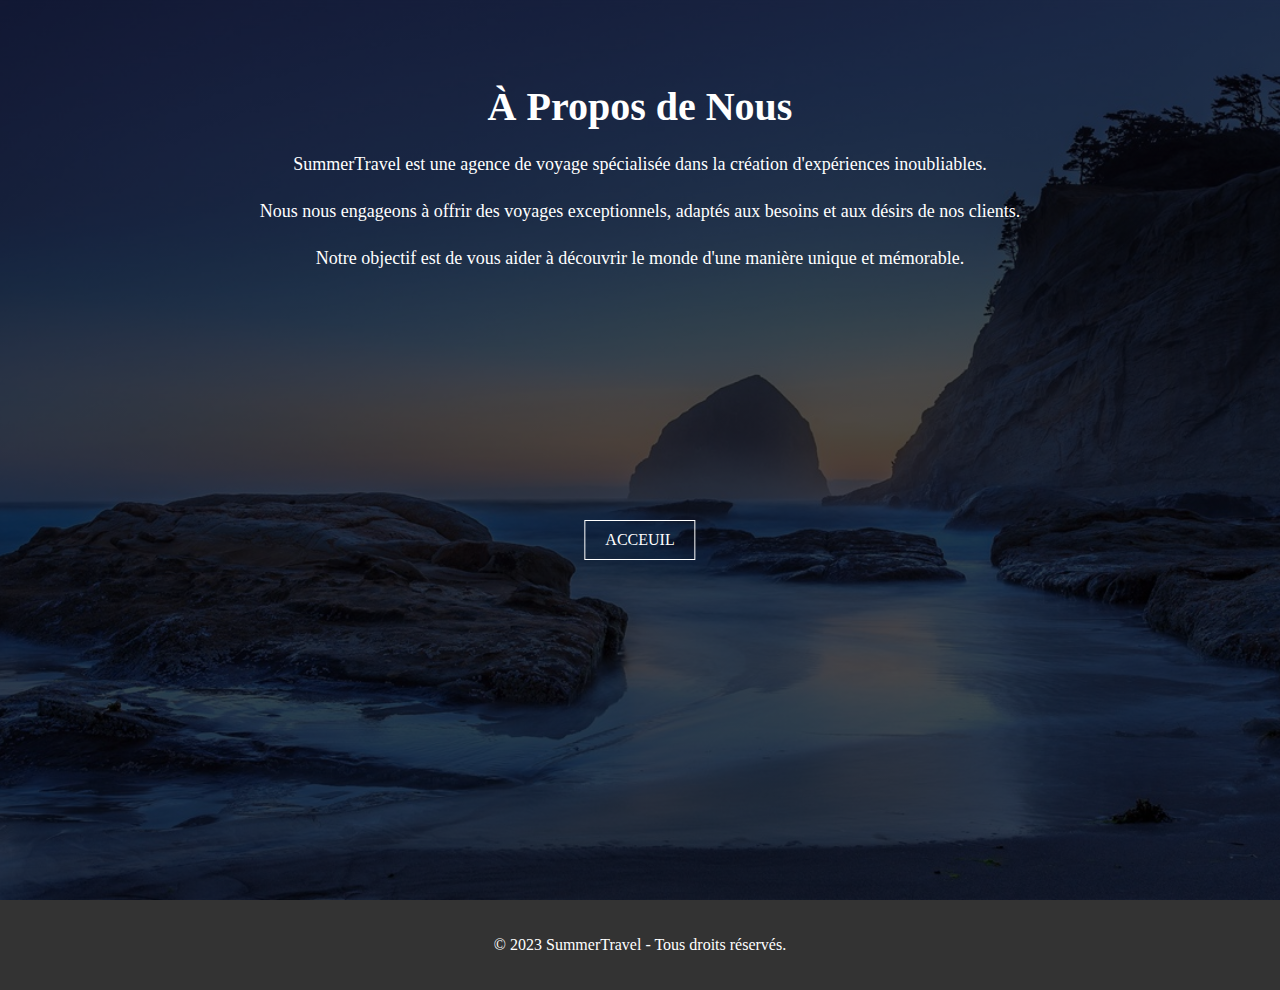
<file: Projet site/A propos de nous/index.html>
<!DOCTYPE html>
<html lang="en">
<head>
    <meta charset="UTF-8">
    <meta name="viewport" content="width=device-width, initial-scale=1.0">
    <link rel="stylesheet" href="index.css" />
    <title>A propos de nous</title>
</head>
<body>  
    <header>
        <div class="boutton">
            <a href="http://127.0.0.1:5500/Acceuil/index.html#" class="btn">ACCEUIL</a>
        </div>    
        <main>
          <div id="apropos">
            <div class="container">
              <h2>À Propos de Nous</h2>
              <p>SummerTravel est une agence de voyage spécialisée dans la création d'expériences inoubliables.</p>
              <p>Nous nous engageons à offrir des voyages exceptionnels, adaptés aux besoins et aux désirs de nos clients.</p>
              <p>Notre objectif est de vous aider à découvrir le monde d'une manière unique et mémorable.</p>
            </div>
        </div>
        </main>
    </header>
        <footer>
          <p>&copy; 2023 SummerTravel - Tous droits réservés.</p>
        </footer>
</body>
</html>
</file>
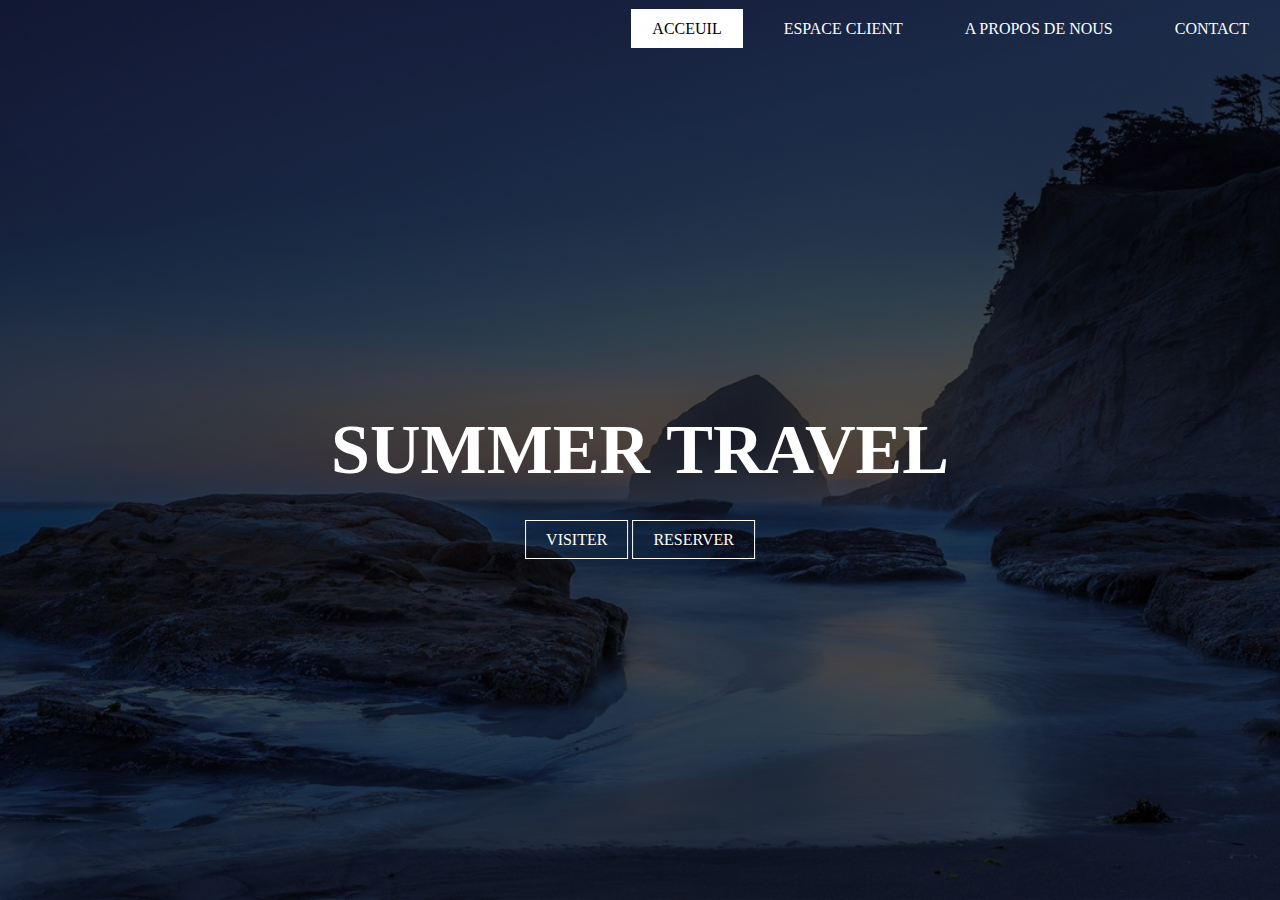
<file: Projet site/Acceuil/index.html>
<!DOCTYPE html>
<html lang="en">
<head>
    <meta charset="UTF-8">
    <meta name="viewport" content="width=device-width, initial-scale=1.0">
    <link rel="stylesheet" href="index.css" />
    <title>Voyage dans le monde</title>
</head>
<body>
    <header>
            </div>
            <ul>
                <li class="active">
                    <a href="#">Acceuil</a>
                </li>
                <li>
                    <a href="http://127.0.0.1:5500/Espace%20client/index.html">Espace client</a>
                </li>
                <li>
                    <a href="http://127.0.0.1:5500/A%20propos%20de%20nous/index.html">A propos de nous</a>
                </li>
                <li>
                    <a href="http://127.0.0.1:5500/Contact/index.html"target="_blank">Contact</a>
                </li>
            </ul>
        </div>
        <div class="titre">
            <h1>SUMMER TRAVEL</h1>
        </div>
        <div class="boutton">
                <a href="https://earth.google.com/web/"target="_blank" class="btn">VISITER</a>
                <a href="https://www.google.com/travel/flights?hl=fr"target="_blank" class="btn">RESERVER</a>
         </div>
    </header>
</body>
</html>
</file>
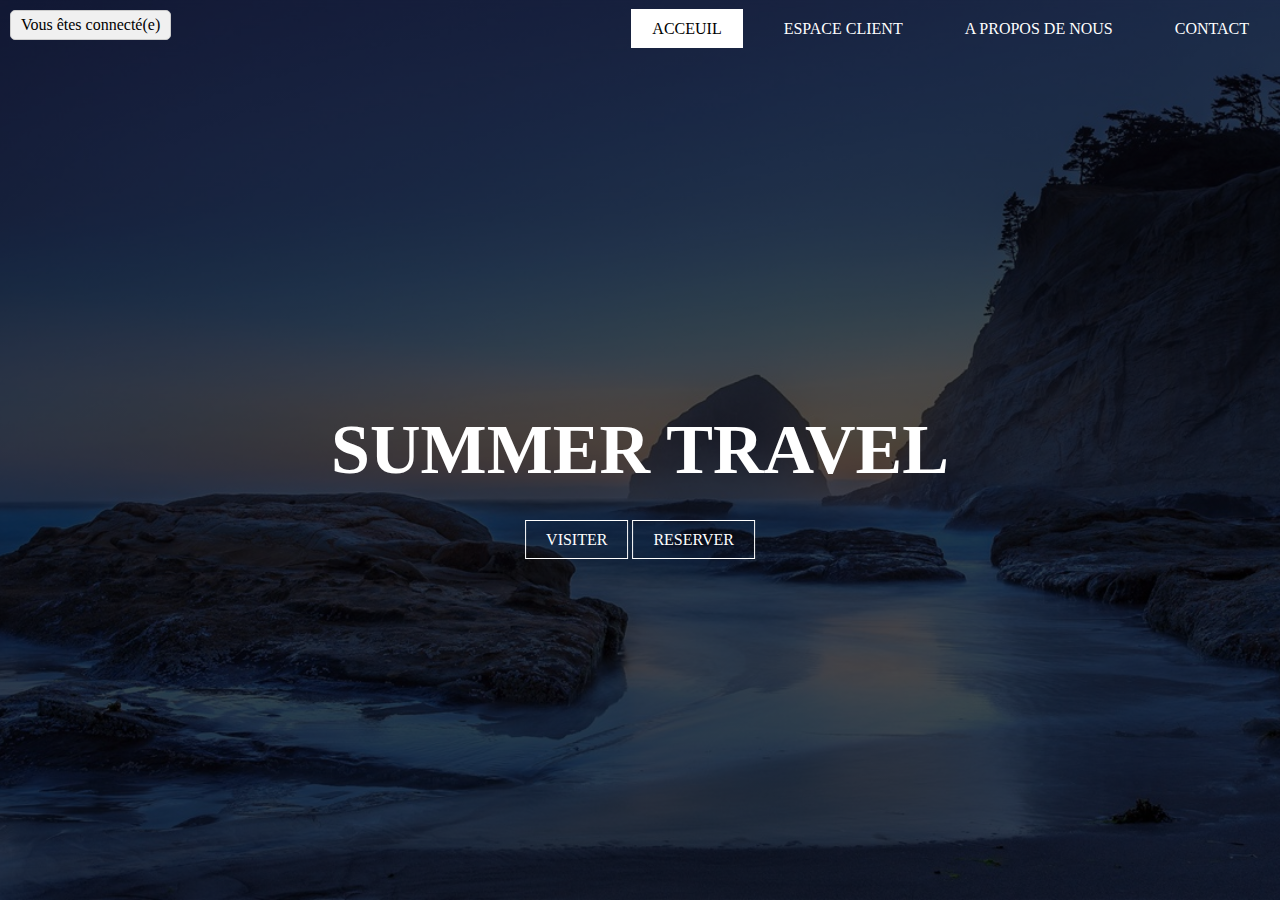
<file: Projet site/Connecter/index.html>
<!DOCTYPE html>
<html lang="en">
<head>
    <meta charset="UTF-8">
    <meta name="viewport" content="width=device-width, initial-scale=1.0">
    <link rel="stylesheet" href="index.css" />
    <title>Voyage dans le monde</title>
</head>
<body>
    <div class="connecter">
        Vous êtes connecté(e)
      </div>
    <header>
            </div>
            <ul>
                <li class="active">
                    <a href="#">Acceuil</a>
                </li>
                <li>
                    <a href="http://127.0.0.1:5500/Espace%20client/index.html">Espace client</a>
                </li>
                <li>
                    <a href="http://127.0.0.1:5500/A%20propos%20de%20nous/index.html">A propos de nous</a>
                </li>
                <li>
                    <a href="http://127.0.0.1:5500/Contact/index.html"target="_blank">Contact</a>
                </li>
            </ul>
        </div>
        <div class="titre">
            <h1>SUMMER TRAVEL</h1>
        </div>
        <div class="boutton">
                <a href="https://earth.google.com/web/"target="_blank" class="btn">VISITER</a>
                <a href="https://www.google.com/travel/flights?hl=fr"target="_blank" class="btn">RESERVER</a>
         </div>
    </header>
</body>
</html>
</file>
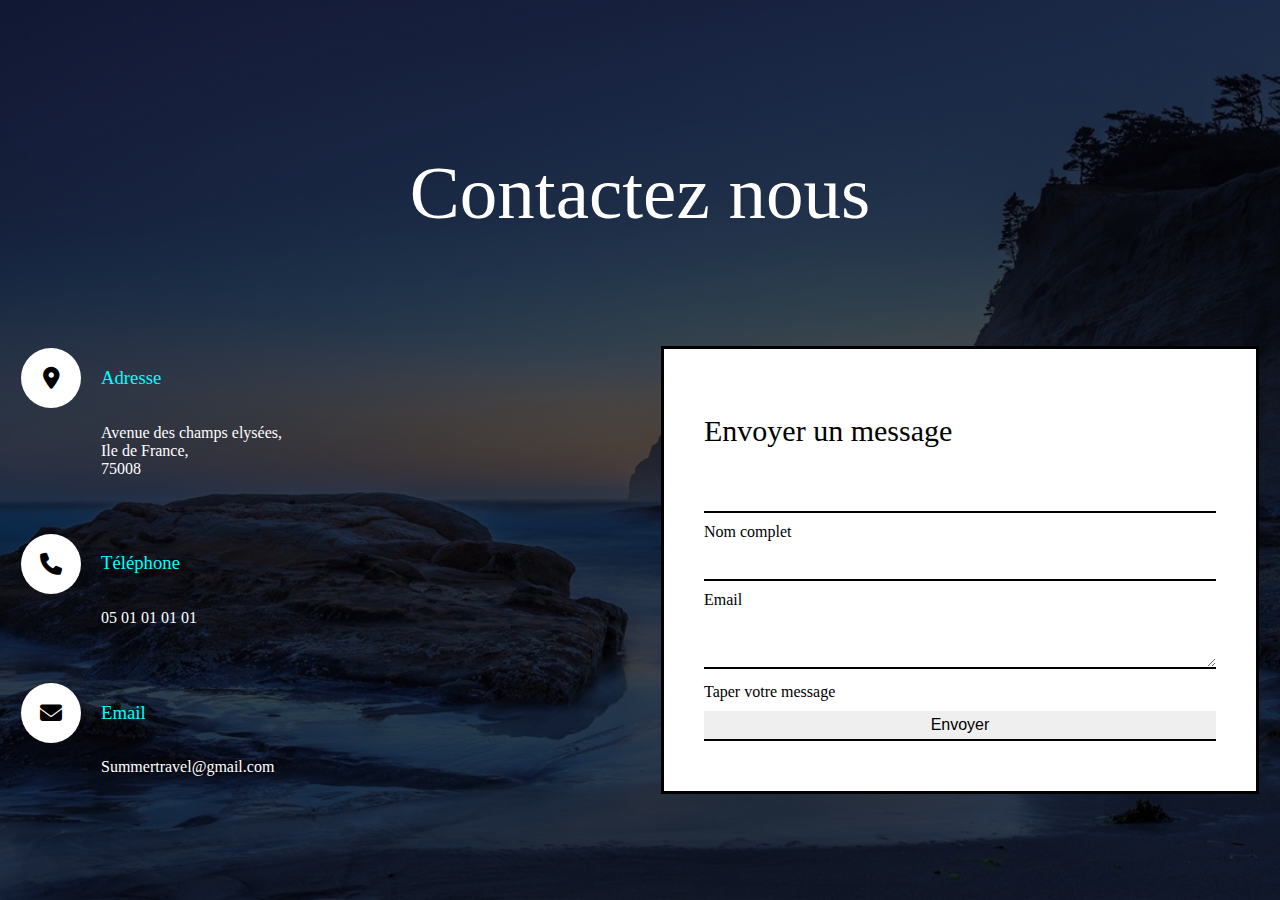
<file: Projet site/Contact/index.html>
<!DOCTYPE html>
<html lang="en">
<head>
    <meta charset="UTF-8">
    <meta name="viewport" content="width=device-width, initial-scale=1.0">
    <link rel="stylesheet" href="index.css" />
    <title>Contact</title>
    <link rel="stylesheet" href="https://cdn.jsdelivr.net/npm/@fortawesome/fontawesome-free@6.4.2/css/all.min.css">
    
</head>
<body>
    <header>
        <div class="contact">
            <div class="content">
                <h2>Contactez nous</h2>
                <p></p>
            </div>
            <div class="container">
                <div class="contactInfo">
                    <div class="box">
                        <div class="icon"><i class="fa-solid fa-location-dot fa-fade"></i></div>
                        <div class="text">
                            <h3>Adresse</h3>
                            <p>Avenue des champs elysées,<br>Ile de France,<br>75008</p>
                        </div>
                    </div>
                    <div class="box">
                        <div class="icon"><i class="fa-solid fa-phone fa-fade"></i></div>
                        <div class="text">
                            <h3>Téléphone</h3>
                            <p>05 01 01 01 01</p>
                        </div>
                    </div>
                    <div class="box">
                        <div class="icon"><i class="fa-solid fa-envelope fa-fade"></i></div>
                        <div class="text">
                            <h3>Email</h3>
                            <p>Summertravel@gmail.com</p>
                        </div>
                    </div>
                </div>
                <div class="contactForm">
                    <div>
                        <h2>Envoyer un message</h2>
                        <div class="inputBox">
                            <input type="text" name="" required="required">
                            <span>Nom complet</span>
                        </div>
                        <div class="inputBox">
                            <input type="text" name="" required="required">
                            <span>Email</span>
                        </div>
                        <div class="inputBox">
                            <textarea required="required"></textarea>
                            <span>Taper votre message</span>
                        </div>
                        <div class="inputBox">
                            <input type="submit" value="Envoyer">
                        </div>
                      </div>
                    </div>
                </div>
            </div>
        </div> 
    </header>
</body>
</html>
</file>
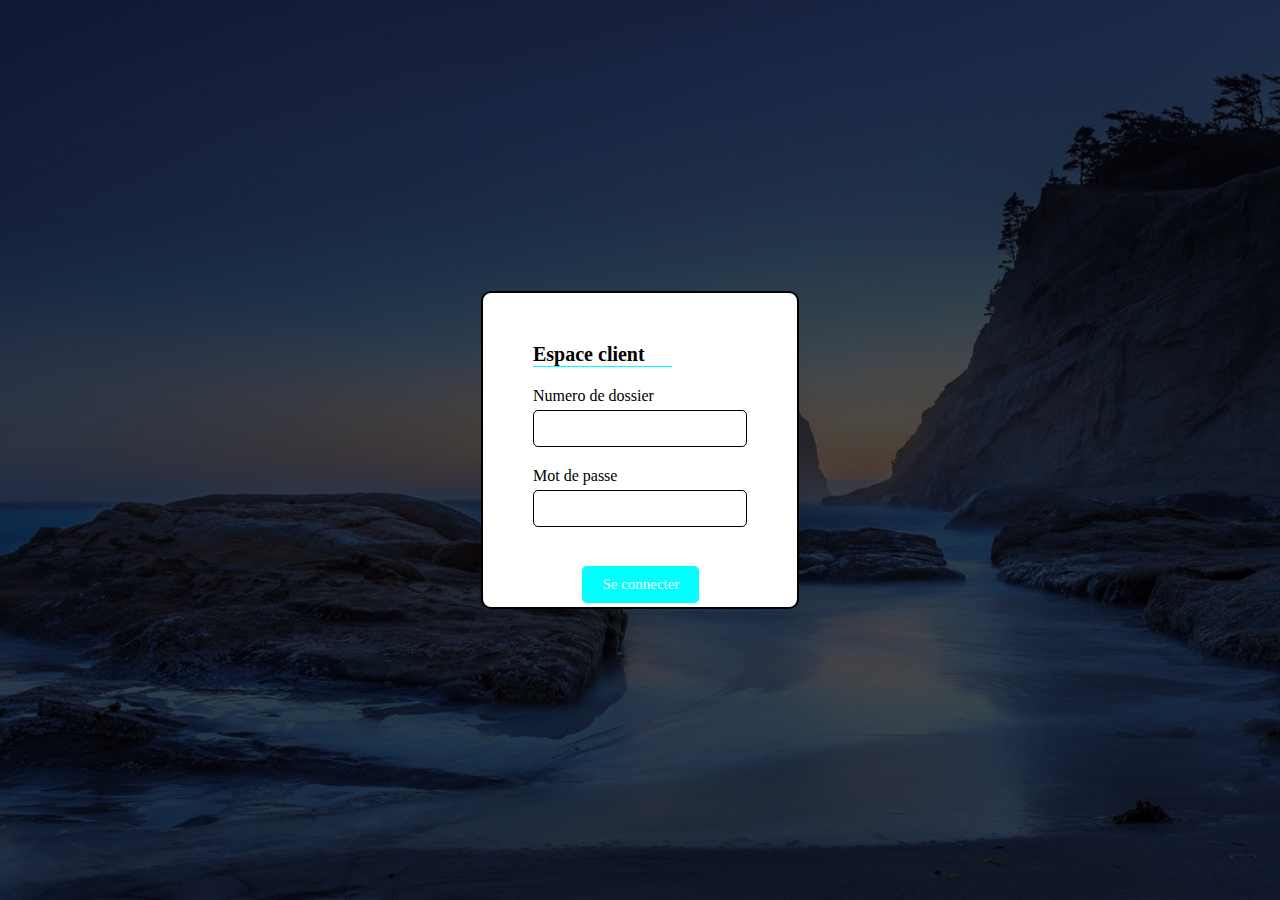
<file: Projet site/Espace client/index.html>
<!DOCTYPE html>
<html lang="en">
<head>
    <meta charset="UTF-8">
    <meta name="viewport" content="width=device-width, initial-scale=1.0">
    <link rel="stylesheet" href="index.css"/>
    <title>Espace client</title>
</head>
<body>
  <header>
    <form>
      <h1>Espace client</h1>
      <div class="separation"></div>
      <div class="corps-formulaire">
        <div class="gauche">
          <div class="groupe">
            <div>Numero de dossier</div>
            <input type="text" autocomplete="off" />
          </div>
          <div class="groupe">
            <div>Mot de passe</div>
            <input type="password" autocomplete="off" />
          </div>
        </div>
      <div class="pied-formulaire" >
        <a href="http://127.0.0.1:5500/Connecter/index.html" class="boutton">Se connecter</a>
      </div>
    </form>
  </header>
</body>
</html>
</file>
<file: Projet site/A propos de nous/index.css>
body{
    padding: 0;
    margin: 0;
    box-sizing: border-box;
    font-family: century;
}

header{
    background-image:linear-gradient(rgba(0, 0, 0, 0.7), rgba(0, 0, 0, 0.7)), url(./image/bg.jpg);
    height: 100vh;
    background-size: cover;
    background-position: center;
    padding: 0;
    margin: 0;
}

h1{
    position: absolute;
    font-size: 70px;
    top: 5%;
    left: 5%;
    color: white;
    font-weight: 500;
    margin: 0;
    padding: 0;
}

h1 {
    margin: 0;
    font-size: 36px;
}
  
nav ul {
    list-style: none;
}
  
nav ul li {
    display: inline;
    margin-right: 20px;
}
  
nav ul li a {
    color: white;
    text-decoration: none;
}
  
#apropos {
    padding: 50px 0;
    text-align: center;
}
  
.container {
    width: 80%;
    margin: 0 auto;
    color: white;
}
  
.container h2 {
    font-size: 40px;
    margin-bottom: 20px;
}
  
.container p {
    font-size: 18px;
    line-height: 1.6;
}
  
footer {
    text-align: center;
    padding: 20px;
    background-color: #333;
    color: white;
}
  
.btn{
    transition: 0.6s ease;
    position: absolute;
    top: 60%;
    left: 50%;
    transform: translate(-50%, -50%);
    color: white;
    text-decoration: none;
    border: 1px solid white;
    padding: 10px 20px;
}


.btn:hover{
    background-color: white;
    color: black;
}
</file>
<file: Projet site/Acceuil/index.css>
body{
    padding: 0;
    margin: 0;
    box-sizing: border-box;
    font-family: century;
}

header{
    background-image:linear-gradient(rgba(0, 0, 0, 0.7), rgba(0, 0, 0, 0.7)), url(./image/bg.jpg);
    height: 100vh;
    background-size: cover;
    background-position: center;
}


ul{
    list-style: none;
    float: right;
    display: flex;
    margin-top: 20px;
}

ul li a{
    text-decoration: none;
    color: white;
    padding: 10px 20px;
    text-transform: uppercase;
    border: 1px solid transparent;
    margin: 10px;
    font-weight: 500;
    transition: 0.6s ease;
}

ul li a:hover{
    background: white;
    color: black;
}

ul li.active a{
    background: white;
    color: black;
}

.principale{
    max-width: 114rem;
    margin: 0 auto;
}

.titre{
    position: absolute;
    top: 50%;
    left: 50%;
    transform: translate(-50%, -50%);
}

.titre h1{
    color: white;
    font-size: 70px;
}

.boutton{
    position: absolute;
    top: 60%;
    left: 50%;
    transform: translate(-50%, -50%);
}

.boutton a{
    color: white;
    text-decoration: none;
    border: 1px solid white;
    padding: 10px 20px;
}

.btn{
    transition: 0.6s ease;
}

.btn:hover{
    background-color: white;
    color: black;
}
</file>
<file: Projet site/Connecter/index.css>
body{
    padding: 0;
    margin: 0;
    box-sizing: border-box;
    font-family: century;
}

.connecter{
    position: fixed;
    top: 10px;
    left: 10px;
    background-color: #f0f0f0;
    padding: 5px 10px;
    border: 1px solid #ccc;
    border-radius: 5px;
}

header{
    background-image:linear-gradient(rgba(0, 0, 0, 0.7), rgba(0, 0, 0, 0.7)), url(./image/bg.jpg);
    height: 100vh;
    background-size: cover;
    background-position: center;
}


ul{
    list-style: none;
    float: right;
    display: flex;
    margin-top: 20px;
}

ul li a{
    text-decoration: none;
    color: white;
    padding: 10px 20px;
    text-transform: uppercase;
    border: 1px solid transparent;
    margin: 10px;
    font-weight: 500;
    transition: 0.6s ease;
}

ul li a:hover{
    background: white;
    color: black;
}

ul li.active a{
    background: white;
    color: black;
}

.principale{
    max-width: 114rem;
    margin: 0 auto;
}

.titre{
    position: absolute;
    top: 50%;
    left: 50%;
    transform: translate(-50%, -50%);
}

.titre h1{
    color: white;
    font-size: 70px;
}

.boutton{
    position: absolute;
    top: 60%;
    left: 50%;
    transform: translate(-50%, -50%);
}

.boutton a{
    color: white;
    text-decoration: none;
    border: 1px solid white;
    padding: 10px 20px;
}

.btn{
    transition: 0.6s ease;
}

.btn:hover{
    background-color: white;
    color: black;
}
</file>
<file: Projet site/Contact/index.css>
body{
    padding: 0;
    margin: 0;
    box-sizing: border-box;
    font-family: century;
}



header{
    background-image:linear-gradient(rgba(0, 0, 0, 0.7), rgba(0, 0, 0, 0.7)), url(./image/bg.jpg);
    height: 100vh;
    background-size: cover;
    background-position: center;
}

.contact{
    position: relative;
    min-height: 100vh;
    padding: 50px 100px;
    display: flex;
    justify-content: center;
    align-items: center;
    flex-direction: column;
    margin: 0;
    padding: 0;
}

.contact .content{
    max-width: 800px;
    text-align: center;
}

.contact .content h2{
    font-size: 75px;
    font-weight: 500;
    color: white;
}

.container{
    width: 100%;
    display: flex;
    justify-content: center;
    align-items: center;
    margin-top: 30px;
}

.container .contactInfo{
    width: 50%;
    display: flex;
    flex-direction: column;
}

.container .contactInfo .box{
    position: relative;
    padding: 20px 0;
    display: flex;
}

.container .contactInfo .box .icon{
    min-width: 60px;
    height: 60px;
    background: white;
    display: flex;
    justify-content: center;
    align-items: center;
    border-radius: 50%;
    font-size: 22px;
}

.container .contactInfo .box .text{
    display: flex;
    margin-left: 20px;
    font-size: 16px;
    color: white;
    flex-direction: column;
    font-weight: 300;
}

.container .contactInfo .box .text h3{
    font-weight: 500;
    color: aqua;
}

.contactForm{
    width: 40%;
    padding: 40px;
    background: white;
    border: 3px solid black;
}

.contactForm h2{
    font-size: 30px;
    color: BLACK;
    font-weight: 500;
    
}

.contactForm .inputBox{
    position: relative;
    width: 100%;
    margin-top: 1Opx;
} 

.contactForm .inputBox input,
.contactForm .inputBox textarea{
    width: 100%;
    padding: 5px 0;
    font-size: 16px;
    margin: 10px 0;
    border: none;
    border-bottom: 2px solid black;
}
</file>
<file: Projet site/Espace client/index.css>
* {
    margin: 0;
    padding: 0;
    box-sizing: border-box;
}

body{
    display: flex;
    justify-content: center;
    align-items: center;
    min-height: 100vh;
    background-image:linear-gradient(rgba(0, 0, 0, 0.7), rgba(0, 0, 0, 0.7)), url(./image/bg.jpg);
    height: 100vh;
    background-size: cover;
    background-position: center;
}

   
form {
    padding: 50px;
    background-color: white;
    border-radius: 10px;
    border: 2px solid black;
}

form h1 {
    font-size: 20px;
    text-decoration: none;
}

form .separation {
    width: 65%;
    height: 1px;
    background-color:aqua;
}

form .corps-formulaire {
    display: flex;
    margin-bottom: 30px;
}

form .corps-formulaire .groupe {
    position: relative; 
    margin-top: 20px;
    display: flex;
    flex-direction: column;
}

form .corps-formulaire .gauche .groupe input {
    margin-top: 5px;
    padding: 10px 5px 10px 30px;
    border: 1px solid black;
    outline-color: aqua;    
    border-radius: 5px;
}


form .corps-formulaire .droite .groupe textarea {
    margin-top: 5px;
    padding: 10px;
    background-color: #f1f1f1;
    border: 2px solid aqua;
    outline: none;
    border-radius: 5px;
    resize: none;
    height: 72%;
}

.boutton {
    position: absolute;
    left: 45.5%;
    bottom: 33%;
    margin-top: 10px;
    background-color: aqua;
    color: white;
    font-size: 15px;
    border: none;
    padding: 10px 20px;
    border-radius: 5px;
    outline: none;
    transition: transform 0.5s;
    text-decoration: none;
}

.boutton:hover {
    transform: scale(1.05);
}
</file>
